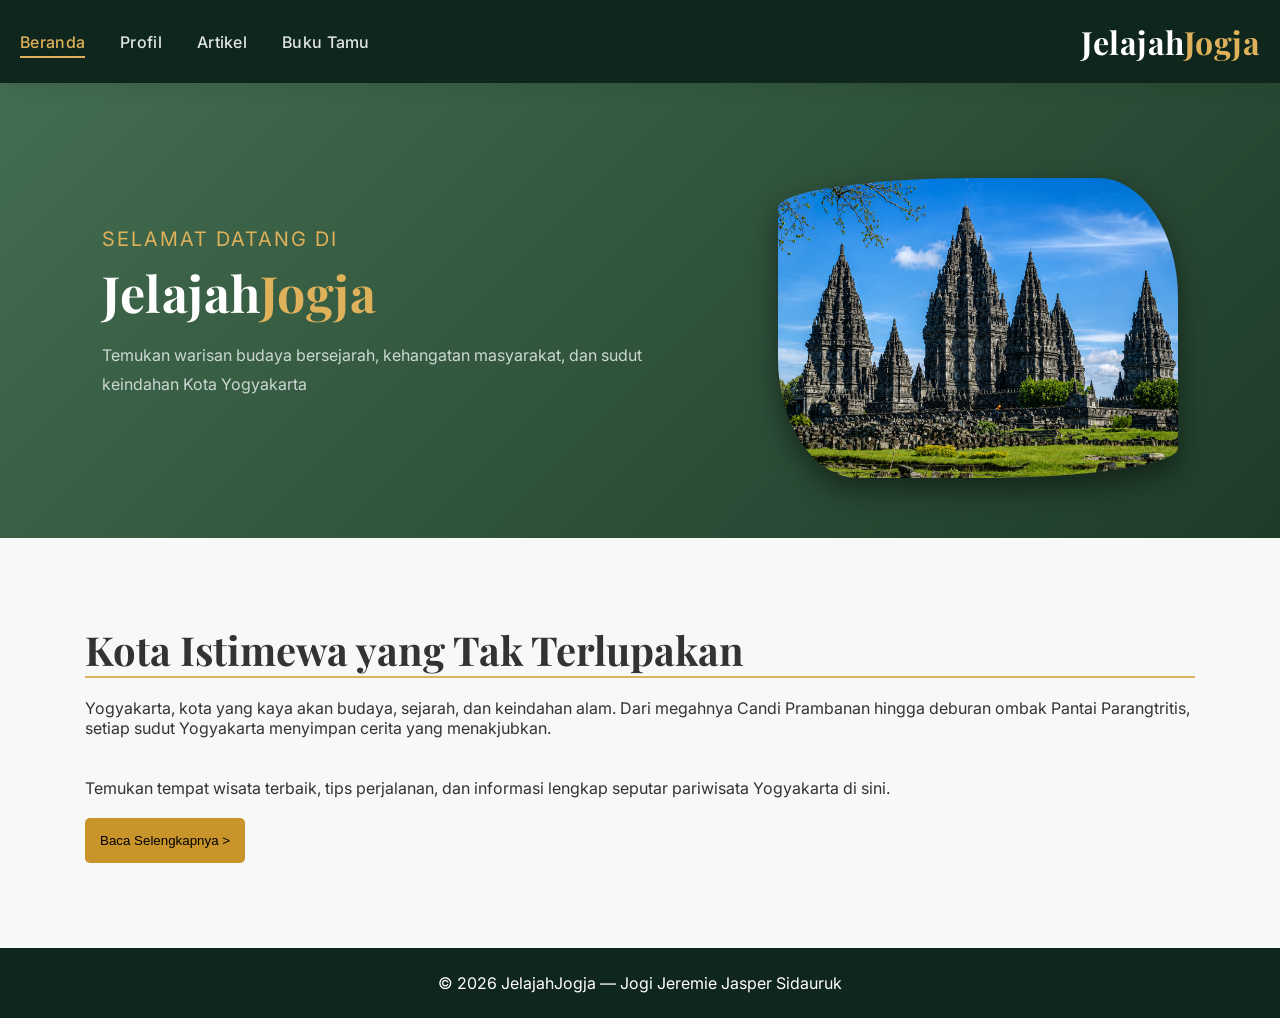
<file: index.html>
<!DOCTYPE html>
<html lang="en">
<head>
  <meta charset="UTF-8" />
  <meta name="viewport" content="width=device-width, initial-scale=1.0" />
  <title>JelajahJogja</title>
  <link rel="stylesheet" href="style.css" />
  <link rel="preconnect" href="https://fonts.googleapis.com" />
  <link rel="preconnect" href="https://fonts.gstatic.com" crossorigin />
  <link href="https://fonts.googleapis.com/css2?family=Inter:wght@400;500;600;700&family=Playfair+Display:ital,wght@0,600;0,700;1,600&display=swap" rel="stylesheet" />
</head>
<body>
  <div class="wrapper">
    <div class="header">
           <div class="nav">
        <ul>
          <li><a href="#" class="active">Beranda</a></li>
          <li><a href="profile.html">Profil</a></li>
          <li><a href="artikel.html">Artikel</a></li>
          <li><a href="bukutamu.html">Buku Tamu</a></li>
        </ul>   
      </div>
      <div class="logo">
        <h1>Jelajah<span>Jogja</span></h1>
      </div>
    </div>

    <div class="kepala2">
      <div class="welcometext">
        <h2>Selamat datang di</h2>
        <h1>Jelajah<span>Jogja</span></h1>
        <p>Temukan warisan budaya bersejarah, kehangatan masyarakat, dan sudut keindahan Kota Yogyakarta</p>
      </div>
        <img id="welcomeimg" src="image/candi-prambanan.jpg" alt="Jogja">
    </div>
    <div class="isi-index">
      <h1>Kota Istimewa yang Tak Terlupakan</h1>
      <hr color="dfb15b" width="100%"><br>
      <p>Yogyakarta, kota yang kaya akan budaya, sejarah, dan keindahan alam. Dari megahnya Candi Prambanan hingga deburan ombak Pantai Parangtritis, setiap sudut Yogyakarta menyimpan cerita yang menakjubkan.</p><br><br>
      <p>Temukan tempat wisata terbaik, tips perjalanan, dan informasi lengkap seputar pariwisata Yogyakarta di sini.</p>
      <button class="tombolbaca" onclick="window.location.href='artikel.html'">Baca Selengkapnya > </button>
    </div>
    <div class="footer">
      <p>© 2026 JelajahJogja — Jogi Jeremie Jasper Sidauruk</p>
    </div>
  </div>
<script src="script.js"></script>
</body>
</html>
</file>
<file: style.css>
* {
  margin: 0;
  padding: 0;
  box-sizing: border-box;
}

body {
  font-family: 'Inter', sans-serif;
  background-color: #f7f9f8;
  color: #333333;
}

.wrapper {
  width: 100%;
}

.header {
  background-color: #0f261c;
  display: flex;
  justify-content: space-between;
  align-items: center;
  padding: 20px ;
  box-shadow: 0 4px 20px rgba(0, 0, 0, 0.08); 
  position: sticky;
  top: 0;
}

.logo h1 {
  font-family: 'Playfair Display', serif;
  color: #ffffff;
  letter-spacing: 0.5px;
}

.logo h1 span {
  color: #dfb15b; 
}

.nav ul {
  display: flex;
  gap: 35px;
  list-style: none;
}

.nav a {
  text-decoration: none;
  color: #e0e6e3;
  font-weight: 500;
  letter-spacing: 0.3px;
  padding: 6px 0;
  position: relative;
  transition: color 0.3s ease;
}

.nav a::after {
  content: '';
  position: absolute;
  width: 0;
  height: 2px;
  bottom: 0;
  left: 0;
  background-color: #dfb15b;
}

.nav a:hover::after,
.nav a.active::after {
  width: 100%;
}

.nav a:hover,
.nav a.active {
  color: #dfb15b;
}
 
.kepala2 {
  background: linear-gradient(135deg, #436d50 0%, #1e3b28 100%);
  display: flex;
  justify-content: space-between; 
  align-items: center; 
  padding: 60px 8%; 
  width: 100%;
  padding-top: 95px;
}

.welcometext {
  color: white;
  text-align: left;
  flex: 1; 
  padding-right: 40px;
}

.welcometext h2 {
  font-size: 20px;
  font-weight: 400;
  color: #dfb15b;
  text-transform: uppercase;
  letter-spacing: 2px;
  margin-bottom: 8px;
}

.welcometext h1 {
  font-family: 'Playfair Display', serif;
  color: #ffffff;   
  font-size: 50px;
  letter-spacing: 0.5px;
  margin-bottom: 15px;
}

.welcometext h1 span {
  color: #dfb15b; 
}

.welcometext p {
  color: #ccd7d2;
  font-size: 16px;
  line-height: 1.8;
  max-width: 540px;
  margin-bottom: 30px;
}

#welcomeimg {
  width: 400px;
  height: 300px;
  border-radius: 50%20%/10%40%;
  box-shadow: 0 12px 28px rgba(0, 0, 0, 0.45);
  overflow: hidden;
}

#welcomeimg img {
  width: 100%;
  height: 100%;
  object-fit: cover;
  display: block;
  transition: filter 0.5s ease, opacity 0.5s ease;
}

.isi-index {
  justify-items: left;
  margin: 45px;
  padding: 40px;
}

.isi-index h1 {
  font-size: 40px;
  font-family: 'Playfair Display', serif;
}

.footer {
  background-color: #0f261c;
  padding: 25px;
  margin-bottom: 0px;
  margin-top: 10px;
  text-align: center;
}

.footer p {
  color: white;
}

.tombolbaca {
  padding: 15px;
  margin-top: 20px;
  background-color: #c9952a;
  border: none;
  border-radius: 5px;
  transition: all 0.3s;
}

.tombolbaca:hover{
  background-color: #f0c96b;
}
</file>
